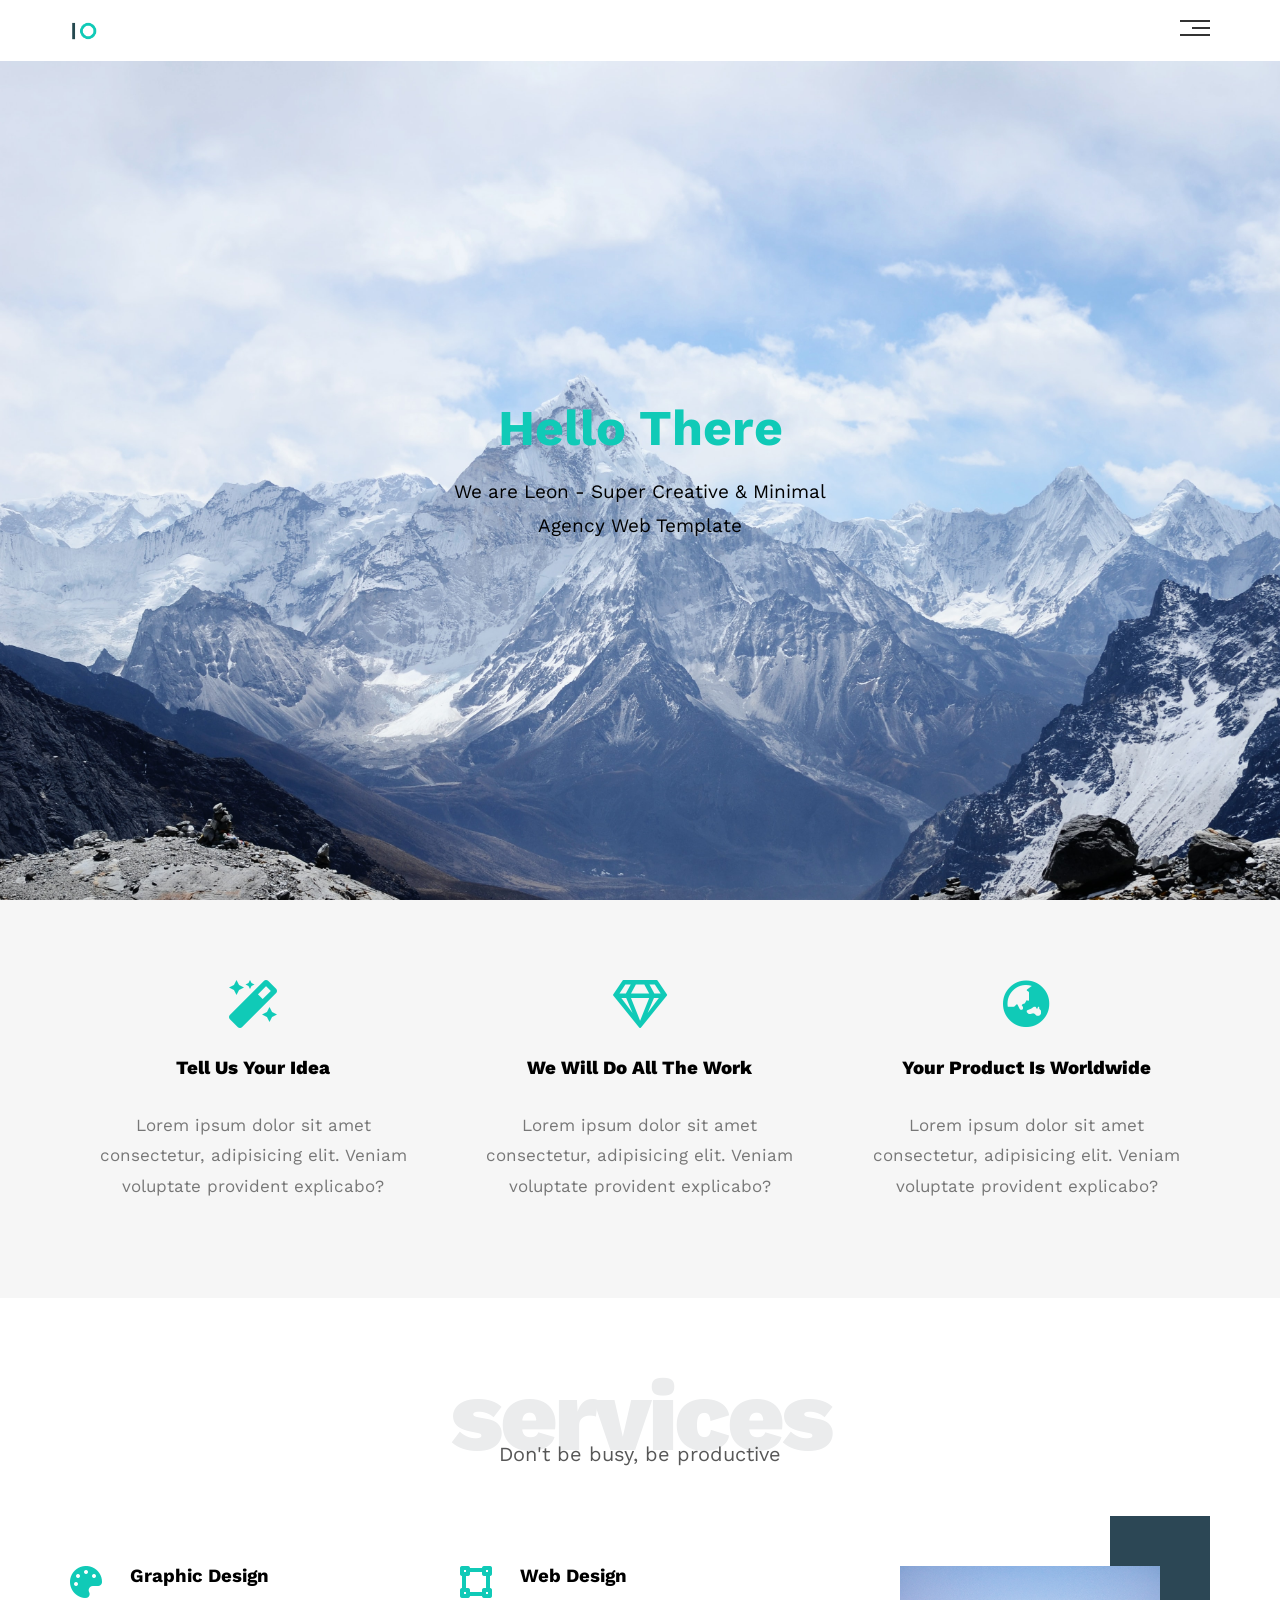
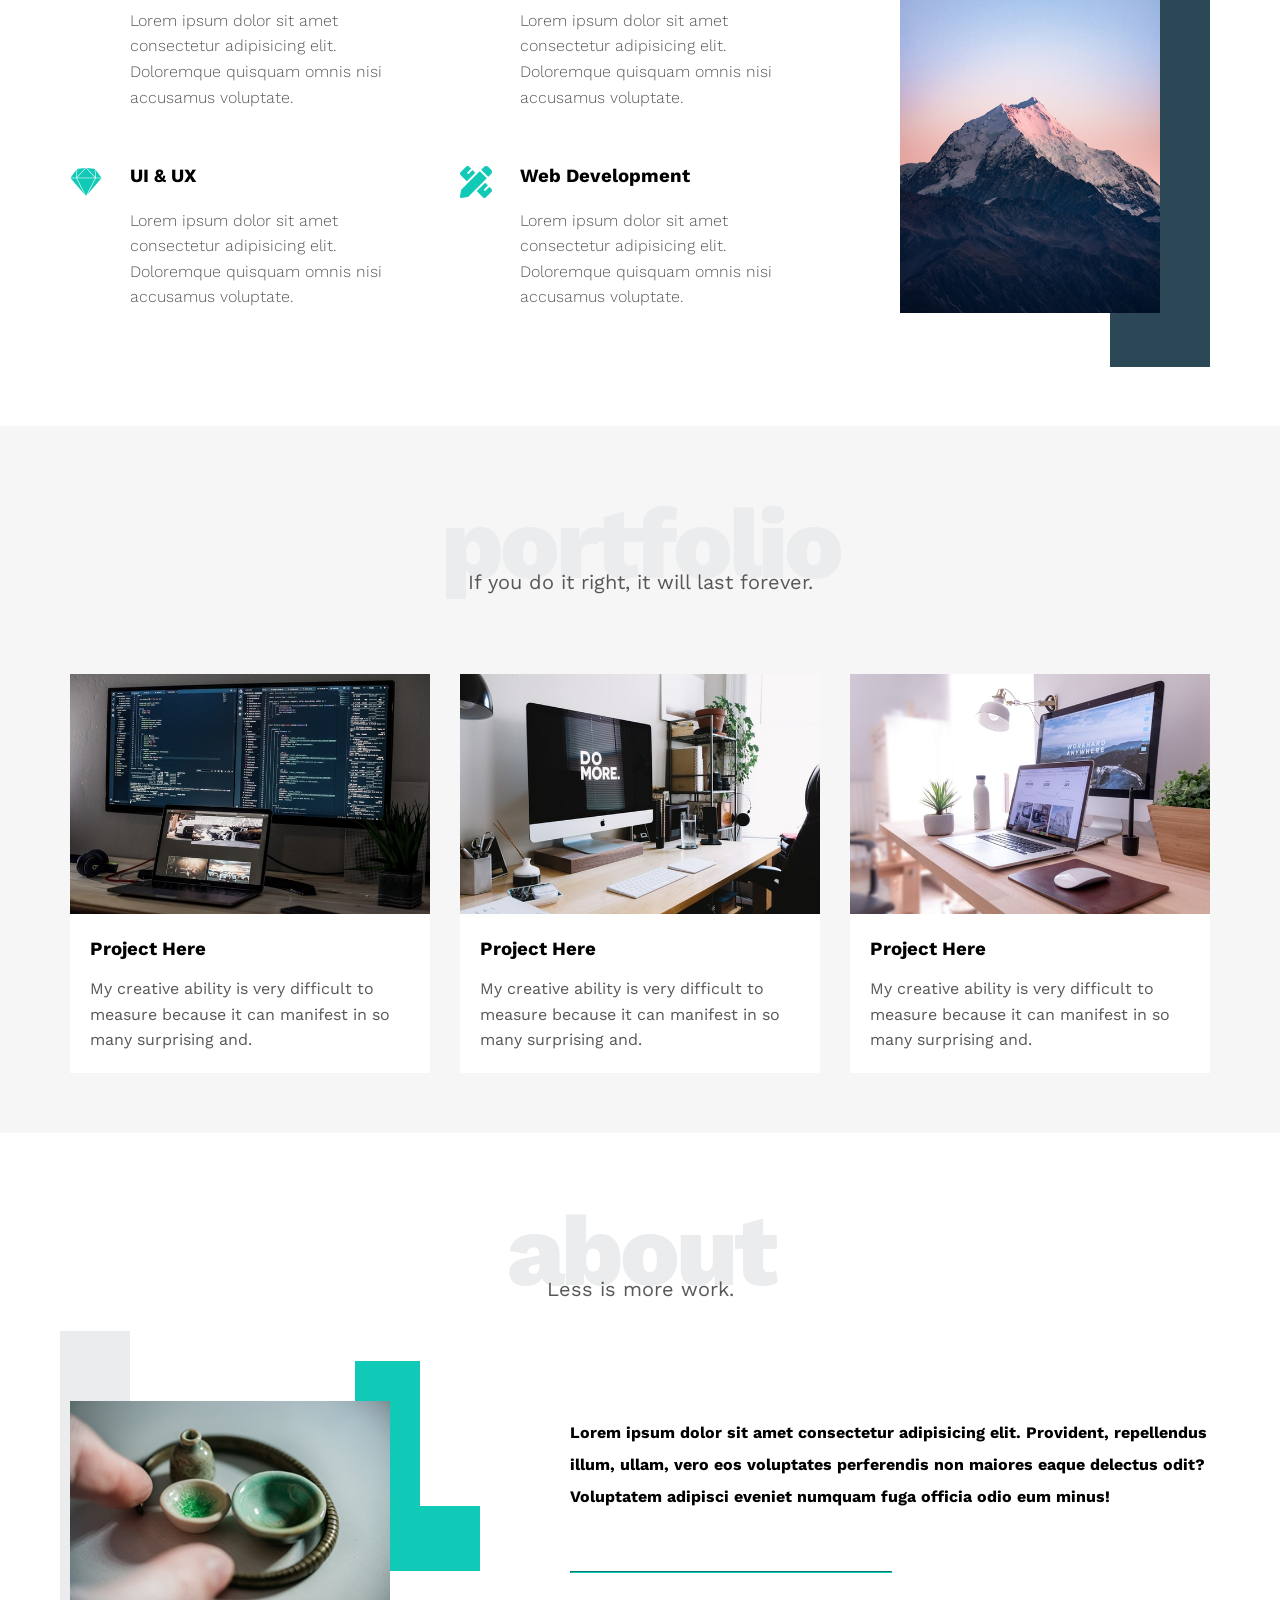
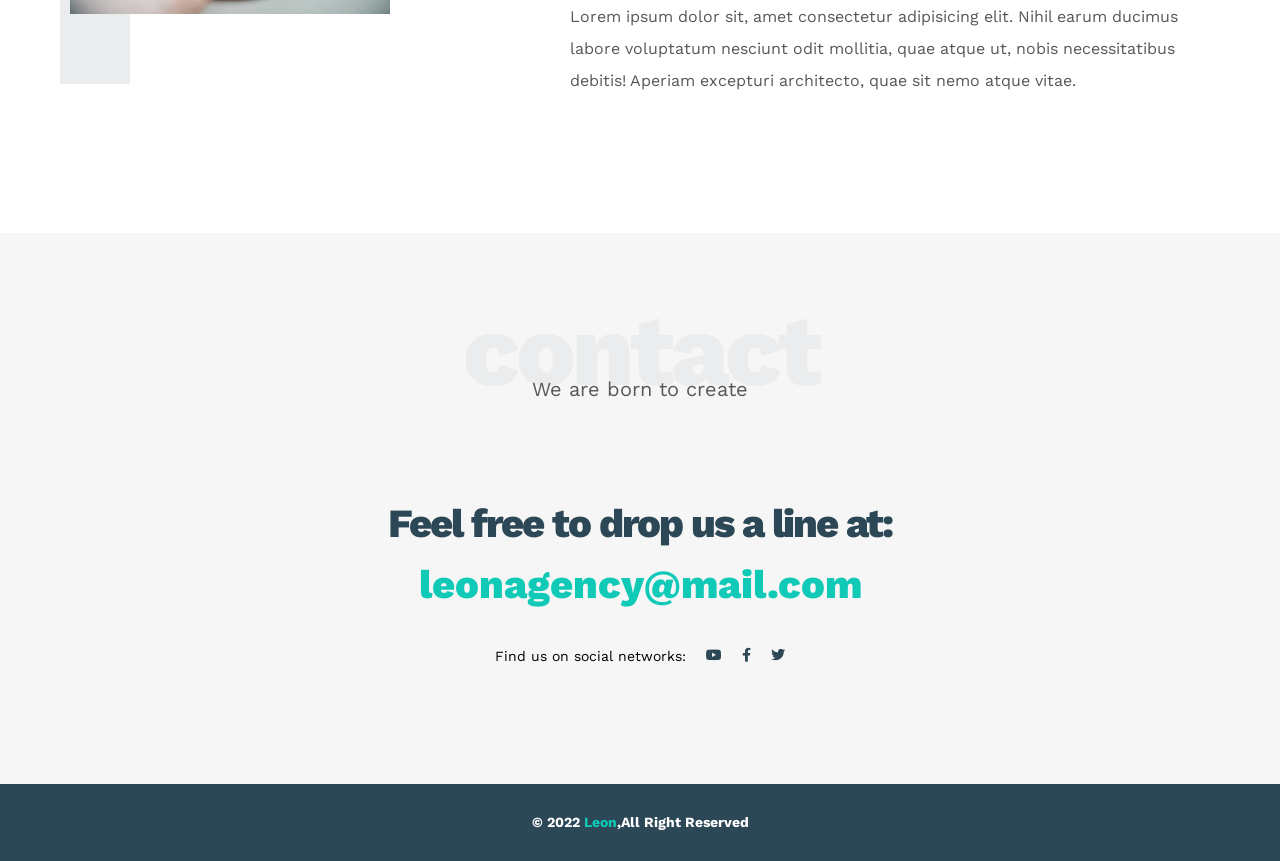
<file: index.html>
<!DOCTYPE html>
<html lang="en">

<head>
    <meta charset="UTF-8" />
    <meta http-equiv="X-UA-Compatible" content="IE=edge" />
    <meta name="viewport" content="width=device-width, initial-scale=1.0" />
    <title>Leon - Template 1</title>
    <link rel="shortcut icon" href="images/logo.png" type="image/png" />
    <!-- Main Template CSS File -->
    <link rel="stylesheet" href="css/leon.css" />
    <!-- Render All Elements Normally -->
    <link rel="stylesheet" href="css/normalize.css" />
    <!-- Font Awesome Library -->
    <link rel="stylesheet" href="css/all.min.css" />
    <!-- Google Fonts -->
    <link rel="preconnect" href="https://fonts.googleapis.com">
    <link rel="preconnect" href="https://fonts.gstatic.com" crossorigin>
    <link href="https://fonts.googleapis.com/css2?family=Work+Sans:wght@200;300;400;500;600;700;800&display=swap"
        rel="stylesheet">
</head>

<body>
    <!-- Start Header -->
    <div class="header">
        <div class="container">
            <img class="logo" src="images/logo.png" alt="logo">
            <div class="links">
                <span class="icon">
                    <span></span>
                    <span></span>
                    <span></span>
                </span>
                <ul>
                    <li><a href="#services">Services</a></li>
                    <li><a href="#portfolio">Portfolio</a></li>
                    <li><a href="#about">About</a></li>
                    <li><a href="#contact">Contact</a></li>

                </ul>
            </div>
        </div>
    </div>
    <!-- End Header -->
    <!-- Start Landing Page  -->
    <div class="landing">
        <div class="into-text">
            <h1>Hello There</h1>
            <p>We are Leon - Super Creative & Minimal Agency Web Template</p>
        </div>
    </div>
    <!-- End Landing Page  -->
    <!-- Start Features -->
    <div class="features">
        <div class="container grid-3">
            <div class="feat">
                <i class="fas fa-magic fa-3x"></i>
                <h3>Tell Us Your Idea</h3>
                <p>Lorem ipsum dolor sit amet consectetur, adipisicing elit. Veniam voluptate provident explicabo?</p>
            </div>
            <div class="feat">
                <i class="far fa-gem fa-3x"></i>
                <h3>We Will Do All The Work</h3>
                <p>Lorem ipsum dolor sit amet consectetur, adipisicing elit. Veniam voluptate provident explicabo?</p>
            </div>
            <div class="feat">
                <i class="fas fa-globe-asia fa-3x"></i>
                <h3>Your Product Is Worldwide</h3>
                <p>Lorem ipsum dolor sit amet consectetur, adipisicing elit. Veniam voluptate provident explicabo?</p>
            </div>
        </div>
    </div>
    <!-- End Features -->
    <!-- Start Services -->
    <div class="services" id="services">
        <div class="container">
            <h2 class="special-heading">services</h2>
            <p>Don't be busy, be productive</p>
            <div class="services-content  grid-3">
                <div class="col">
                    <!-- Start Service -->
                    <div class="srv">
                        <i class="fas fa-palette fa-2x"></i>
                        <div class="text">
                            <h3>Graphic Design</h3>
                            <p>Lorem ipsum dolor sit amet consectetur adipisicing elit. Doloremque quisquam omnis nisi
                                accusamus voluptate.</p>
                        </div>
                    </div>
                    <div class="srv">
                        <i class="fab fa-sketch fa-2x"></i>
                        <div class="text">
                            <h3>UI & UX</h3>
                            <p>Lorem ipsum dolor sit amet consectetur adipisicing elit. Doloremque quisquam omnis nisi
                                accusamus voluptate.</p>
                        </div>
                    </div>
                    <!-- End Service -->
                </div>
                <div class="col">
                    <!-- Start Service -->
                    <div class="srv">
                        <i class="fas fa-vector-square fa-2x"></i>
                        <div class="text">
                            <h3>Web Design</h3>
                            <p>Lorem ipsum dolor sit amet consectetur adipisicing elit. Doloremque quisquam omnis nisi
                                accusamus voluptate.</p>
                        </div>
                    </div>
                    <div class="srv">
                        <i class="fas fa-pencil-ruler fa-2x"></i>
                        <div class="text">
                            <h3>Web Development</h3>
                            <p>Lorem ipsum dolor sit amet consectetur adipisicing elit. Doloremque quisquam omnis nisi
                                accusamus voluptate.</p>
                        </div>
                    </div>
                    <!-- End Service -->
                </div>
                <div class="col">
                    <div class="image image-column">
                        <img src="images/mads-schmidt-rasmussen-xfngap_DToE-unsplash.jpg" </div>
                    </div>
                </div>
            </div>
        </div>
    </div>
    <!-- End Services -->
    <!-- Start Portfolio -->
    <div class="portfolio" id="portfolio">
        <div class="container">
            <h2 class="special-heading">portfolio</h2>
            <p>If you do it right, it will last forever.</p>
            <div class="portfolio-content grid-3">
                <div class="card">
                    <img src="images/joshua-aragon-BMnhuwFYr7w-unsplash.jpg" alt="">
                    <div class="info">
                        <h3>Project Here</h3>
                        <p>My creative ability is very difficult to measure because it can
                            manifest in so many surprising and.</p>
                    </div>
                </div>
                <div class="card">
                    <img src="images/carl-heyerdahl-KE0nC8-58MQ-unsplash.jpg" alt="">
                    <div class="info">
                        <h3>Project Here</h3>
                        <p>My creative ability is very difficult to measure because it can
                            manifest in so many surprising and.</p>
                    </div>
                </div>
                <div class="card">
                    <img src="images/domenico-loia-hGV2TfOh0ns-unsplash.jpg" alt="">
                    <div class="info">
                        <h3>Project Here</h3>
                        <p>My creative ability is very difficult to measure because it can
                            manifest in so many surprising and.</p>
                    </div>
                </div>
            </div>
        </div>
    </div>
    <!-- End Portfolio -->
    <!-- Start About -->
    <div class="about" id="about">
        <div class="container">
            <h2 class="special-heading">about</h2>
            <p>Less is more work.</p>
            <div class="about-content">
                <div class="image">
                    <img src="images/gabriella-clare-marino-EGXpSrG02sU-unsplash-mini.jpg" alt="">
                </div>
                <div class="text">
                    <p>Lorem ipsum dolor sit amet consectetur adipisicing elit. Provident, repellendus illum, ullam,
                        vero eos voluptates perferendis non maiores eaque delectus odit? Voluptatem adipisci eveniet
                        numquam fuga officia odio eum minus!</p>
                    <hr />
                    <p>Lorem ipsum dolor sit, amet consectetur adipisicing elit. Nihil earum ducimus labore voluptatum
                        nesciunt odit mollitia, quae atque ut, nobis necessitatibus debitis! Aperiam excepturi
                        architecto, quae sit nemo atque vitae.</p>
                </div>
            </div>
        </div>
    </div>
    <!-- End About -->
    <!-- Start Contact -->
    <div class="contact" id="contact">
        <div class="container">
            <h2 class="special-heading">contact</h2>
            <p>We are born to create</p>
            <div class="info">
                <p class="label">Feel free to drop us a line at:</p>
                <a href="mailto:leonagency@mail.com?subject=Contact" class="link">leonagency@mail.com</a>
                <div class="social">
                    Find us on social networks:
                    <i class="fab fa-youtube"></i>
                    <i class="fab fa-facebook-f"></i>
                    <i class="fab fa-twitter"></i>
                </div>
            </div>
        </div>
    </div>
    <!-- End Contact -->
    <!-- Start Footer -->
    <div class="footer">
        &copy; 2022 <span>Leon</span>,All Right Reserved
    </div>
    <!-- End Footer -->
</body>

</html>
</file>
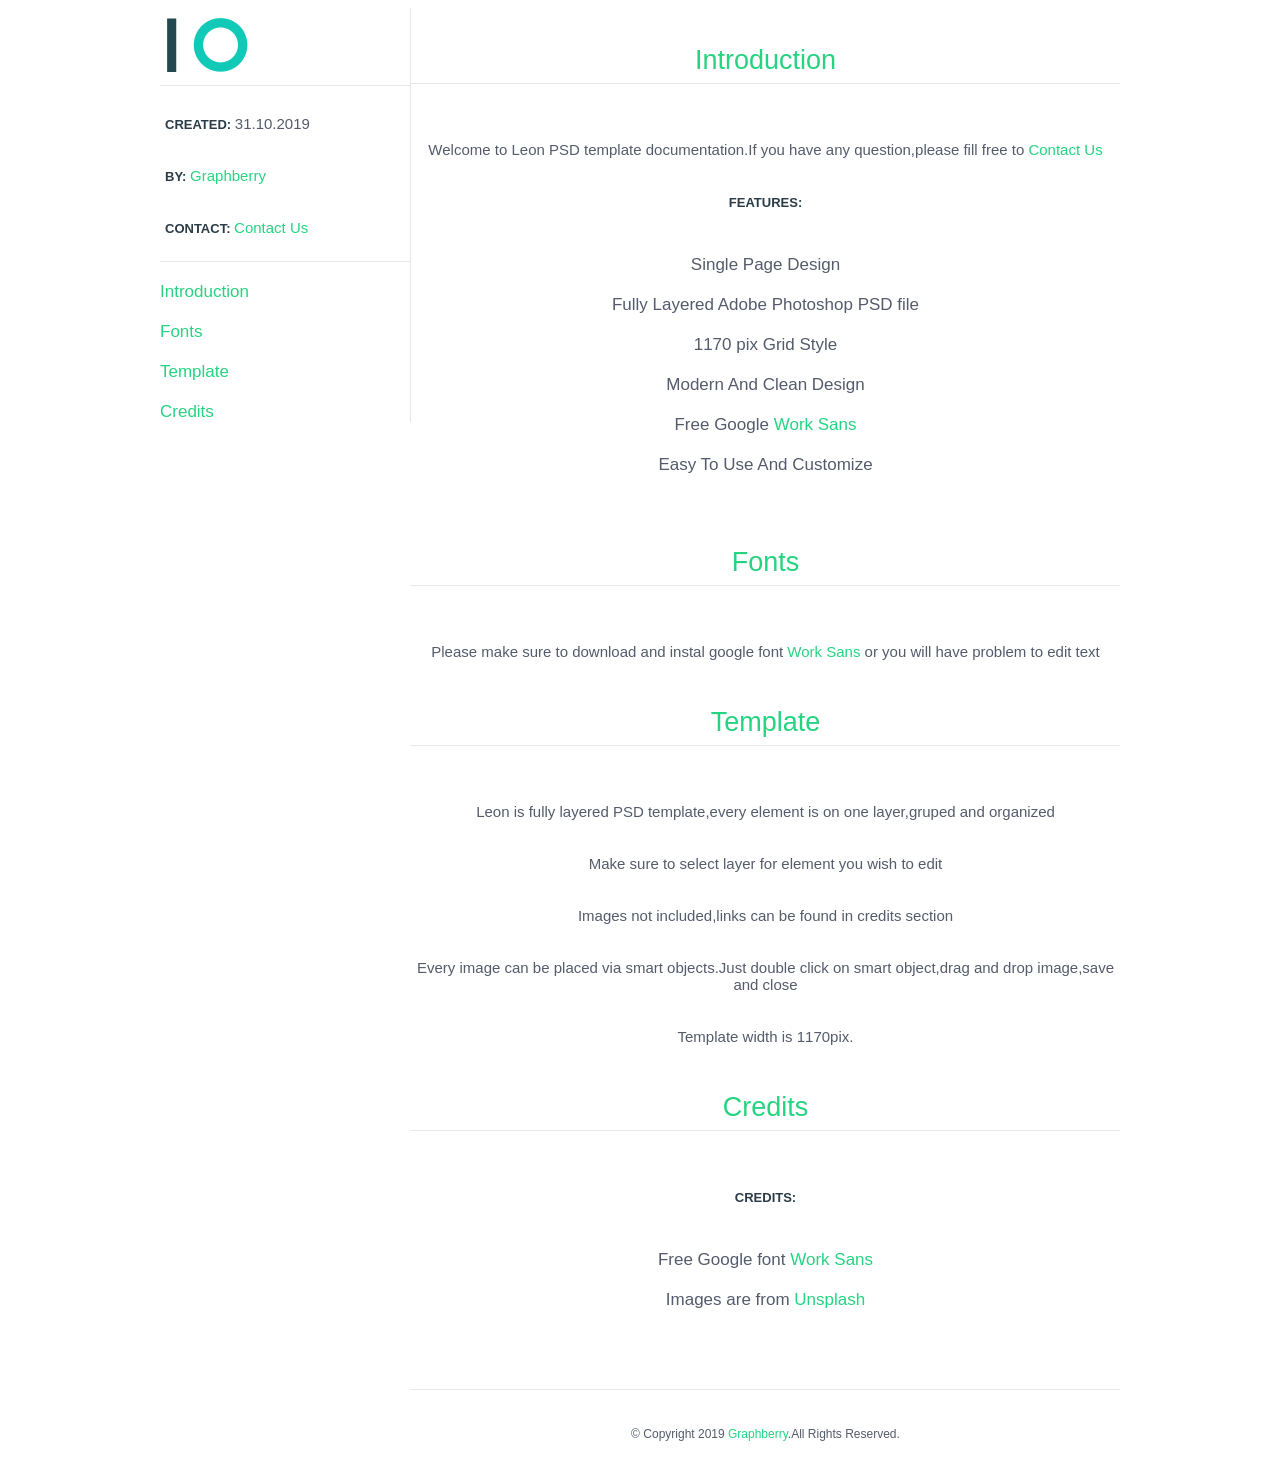
<file: Source/Help/Help.html>
<!DOCTYPE html>
<html>
<head>
	<meta charset="utf-8">
	<title>Leon - Simple Agency PSD Template</title>
    <link rel="stylesheet" href="assets/style.css">
</head>
<body>
	<div class="container">
		<div class="side">
			<div class="info">
				<a href="http://www.graphberry.com"><img src="assets/logo.png"></a>
				<p><b>CREATED: </b> 31.10.2019</p>
				<p><b>BY: </b><a href="http://www.graphberry.com"> Graphberry</a></p>
				<p><b>CONTACT: </b><a href="http://www.graphberry.com/pages/contact"> Contact Us</a></p>
			</div>
			<div class="menu">
				<li>
					<a href="#1">Introduction</a>
				</li>
				<li>
					<a href="#2">Fonts</a>
				</li>
				<li>
					<a href="#3">Template</a>
				</li>
				<li>
					<a href="#4">Credits</a>
				</li>
			</div>
		</div>
		<div class="content">
			<div id="1">
			    <p class="title">Introduction</p>
				<div class="intro-info">
					<p>Welcome to Leon PSD template documentation.If you have any question,please fill free to <a href="http://www.graphberry.com/pages/contact">Contact Us</a></p>
				<p><b>FEATURES: </b>
					<li>Single Page Design</li>
					<li>Fully Layered Adobe Photoshop PSD file</li>
					<li>1170 pix Grid Style</li>
					<li>Modern And Clean Design</li>
					<li>Free Google <a href="https://fonts.google.com/specimen/Work+Sans?selection.family=Work+Sans">Work Sans</a></li>
					<li>Easy To Use And Customize</li>
				</p>
				</div>
		    </div>

			<div id="2">
			    <p class="title">Fonts</p>
				<div class="intro-info">
					<p>Please make sure to download and instal google font <a href="https://fonts.google.com/specimen/Work+Sans?selection.family=Work+Sans">Work Sans</a> or you will have problem to edit text</p>
				</div>
		    </div>

			<div id="3">
			    <p class="title">Template</p>
				<div class="intro-info">
					<p>Leon is fully layered PSD template,every element is on one layer,gruped and organized</p>
					<p>Make sure to select layer for element you wish to edit</p>
                    <p>Images not included,links can be found in credits section</p>
                    <p>Every image can be placed via smart objects.Just double click on smart object,drag and drop image,save and close</p>
                    <p>Template width is 1170pix.</p>
				</div>
		    </div>

			<div id="4">
			    <p class="title">Credits</p>
				<div class="intro-info">
					<p><b>CREDITS:</b>
						<li>Free Google font <a href="https://fonts.google.com/specimen/Work+Sans?selection.family=Work+Sans">Work Sans</a></li>
                        <li>Images are from <a href="https://unsplash.com/">Unsplash</a></li>
                    </p>
				</div>
		    </div>

			<div>
				<p class="title"></p>
				<div class="footer">
					<p>© Copyright 2019 <a href="http://www.graphberry.com">Graphberry</a>.All Rights Reserved.</p>
				</div>
			</div>
		</div>
	</div>






</body>
</html>
</file>
<file: css/leon.css>
/* Start Variables */

:root {
    --main-color: #10cab7;
    --secondary-color: #2c4755;
    --section-padding: 60px;
    --section-background: #f6f6f6;
    --main-duration: 0.3s;
}

/* End Variables */

/* Start Global Rules */

* {
    -webkit-box-sizing: border-box;
    -moz-box-sizing: border-box;
    box-sizing: border-box;
}

html {
    scroll-behavior: smooth;
}

body {
    font-family: 'Work Sans', sans-serif;
}

.container {
    padding-left: 15px;
    padding-right: 15px;
    margin-left: auto;
    margin-right: auto;
}

/* Small */
@media (min-width: 768px) {
    .container {
        width: 750px;
    }
}

/* Medium */
@media (min-width: 992px) {
    .container {
        width: 970px;
    }
}

/* Large */
@media (min-width: 1200px) {
    .container {
        width: 1170px;
    }
}

/* End Global Rules */
/* Start Components */

.special-heading {
    color: #ebeced;
    font-size: 100px;
    text-align: center;
    font-weight: 800;
    letter-spacing: -4px;
    margin: 0;
}

.special-heading+p {
    margin: -30px 0 0;
    font-size: 20px;
    text-align: center;
    color: #575757;
}

@media (max-width: 767px) {
    .special-heading {
        font-size: 60px;
    }

    .special-heading+p {
        margin-top: -20px;
    }
}

.grid-3 {
    display: grid;
    grid-template-columns: repeat(auto-fill, minmax(300px, 1fr));
}

/* End Components */

/* Start Header */

.header {
    padding: 20px;
}

.header .container {
    display: flex;
    justify-content: space-between;
    align-items: center;
}

.header .logo {
    width: 45px;
}

.header .links {
    position: relative;
}

.header .links:hover .icon span:nth-child(2) {
    width: 100%;
}

.header .links .icon {
    width: 30px;
    display: flex;
    flex-wrap: wrap;
    justify-content: flex-end;
}

.header .links .icon span {
    background-color: #333;
    margin-bottom: 5px;
    height: 2px;
}

.header .links .icon span:first-child {

    width: 100%;
}

.header .links .icon span:nth-child(2) {

    width: 60%;
    transition: var(--main-duration);
}

.header .links .icon span:last-child {

    width: 100%;
}

.header .links ul {
    list-style: none;
    margin: 0;
    padding: 0;
    background-color: #f6f6f6;
    position: absolute;
    right: 0;
    min-width: 200px;
    top: calc(100% + 15px);
    display: none;
    z-index: 1;
}

.header .links ul::before {
    content: "";
    border-width: 10px;
    border-style: solid;
    border-color: transparent transparent #f6f6f6 transparent;
    position: absolute;
    right: 5px;
    top: -20px;
}

.header .links:hover ul {
    display: block;
}

.header .links ul li a {
    display: block;
    padding: 15px;
    text-decoration: none;
    color: #333;
    transition: var(--main-duration);
}

.header .links ul li a:hover {
    padding-left: 25px;
}

.header .links ul li:not(:last-child) a {
    border-bottom: 1px solid #ddd;
}

/* End Header */

/* Start Landing Section */
.landing {
    background-image: url("../images/rohit-tandon-9wg5jCEPBsw-unsplash.jpg");
    background-size: cover;
    height: calc(100vh - 61px);
    position: relative;
}

.landing .into-text {
    position: absolute;
    top: 50%;
    left: 50%;
    text-align: center;
    width: 375px;
    max-width: 100%;
    transform: translate(-50%, -50%);
}


.landing .into-text h1 {
    margin: 0;
    font-weight: bold;
    font-size: 50px;
    color: var(--main-color);
}

.landing .into-text p {
    font-size: 19px;
    line-height: 1.8;
}

/* End Landing Section */

/* Start Features */
.features {
    padding-top: var(--section-padding);
    padding-bottom: var(--section-padding);
    background-color: var(--section-background)
}

.features .container {
    grid-gap: 20px;
}

.features .feat {
    padding: 20px;
    text-align: center;
}

.features .feat i {
    color: var(--main-color);
}

.features .feat h3 {
    font-weight: 800;
    margin: 30px 0;
}

.features .feat p {
    line-height: 1.8;
    color: #777;
    font-size: 17px;
}

/* End Features */

/* Start Services */

.services {
    padding-top: var(--section-padding);
    padding-bottom: var(--section-padding);
}

.services .services-content {
    grid-gap: 30px;
    margin-top: 100px;
}

.services .services-content .srv {
    display: flex;
    margin-bottom: 40px
}

@media (max-width: 767px) {
    .services .services-content .srv {
        flex-direction: column;
        text-align: center;
    }
}

.services .services-content .srv i {
    color: var(--main-color);
    flex-basis: 60px;
}

.services .services-content .srv .text {
    flex: 1;
}

.services .services-content .srv .text h3 {
    margin: 0 0 20px;
}

.services .services-content .srv .text p {
    color: #575757;
    font-weight: 300;
    line-height: 1.6;
}

.services .services-content .image {
    text-align: center;
    position: relative;
}

.services .services-content .image::before {
    content: "";
    background-color: var(--secondary-color);
    width: 100px;
    height: calc(100% + 100px);
    top: -50px;
    position: absolute;
    right: 0;
    z-index: -1;
}

.services .services-content .image img {
    width: 260px;
}

@media (max-width: 1199px) {
    .image-column {
        display: none;
    }
}

/* End Services */

/* Start Portfolio */
.portfolio {
    padding-top: var(--section-padding);
    padding-bottom: var(--section-padding);
    background-color: var(--section-background);
}

.portfolio .portfolio-content {
    grid-gap: 30px;
    margin-top: 80px;
}

.portfolio .portfolio-content .card {
    background-color: white;
}

.portfolio .portfolio-content .card img {
    max-width: 100%;
}

.portfolio .portfolio-content .card .info {
    padding: 20px;
}

.portfolio .portfolio-content .card .info h3 {
    margin: 0;
}

.portfolio .portfolio-content .card .info p {
    color: #575757;
    line-height: 1.6;
    margin-bottom: 0;
}

/* End Portfolio */

/* Start About */

.about {
    padding-top: var(--section-padding);
    padding-bottom: calc(var(--section-padding) + 60px);
}

.about .about-content {
    margin-top: 100px;
    display: flex;
    flex-wrap: wrap;
    justify-content: space-between;
}

@media (max-width: 991px) {
    .about .about-content {
        flex-direction: column;
        text-align: center;
    }
}

.about .about-content .image {
    position: relative;
    width: 320px;
    height: 213px;
}

@media (max-width: 991px) {
    .about .about-content .image {
        margin: 0 auto 60px;
    }
}

.about .about-content .image::before {
    content: '';
    position: absolute;
    background-color: #ebeced;
    width: 70px;
    height: calc(100% + 140px);
    top: -70px;
    left: -10px;
    z-index: -1;
}

.about .about-content .image::after {
    content: '';
    position: absolute;
    width: 60px;
    height: 145px;
    border-left: 65px solid var(--main-color);
    border-bottom: 65px solid var(--main-color);
    z-index: -1;
    right: -90px;
    top: -40px;
}

@media (max-width: 991px) {

    .about .about-content .image::before,
    .about .about-content .image::after {
        display: none;
    }
}

.about .about-content .image img {
    max-width: 100%;
}

.about .about-content .text {
    flex-basis: calc(100% - 500px);
}

.about .about-content .text p:first-of-type {
    font-weight: bold;
    line-height: 2;
    margin-bottom: 50px;
}

.about .about-content .text hr {
    width: 50%;
    display: inline-block;
    border-color: var(--main-color);
}

.about .about-content .text p:last-of-type {
    line-height: 2;
    color: #575757;
}

/* End About */

/* Start Contact */

.contact {
    padding-top: var(--section-padding);
    padding-bottom: var(--section-padding);
    background-color: var(--section-background);
}

.contact .info {
    padding-top: var(--section-padding);
    padding-bottom: var(--section-padding);
    text-align: center;
}

.contact .info .label {
    font-size: 40px;
    font-weight: 800;
    color: var(--secondary-color);
    letter-spacing: -2px;
    margin-bottom: 15px;
}

.contact .info .link {
    display: block;
    font-size: 40px;
    font-weight: 800;
    color: var(--main-color);
    text-decoration: none;
}

.contact .info .social {
    display: flex;
    justify-content: center;
    margin-top: 40px;
    font-size: 14px;
}

.contact .info .social i {
    margin-left: 20px;
    color: var(--secondary-color);
}

@media (max-width: 767px) {

    .contact .info .label,
    .contact .info .link {
        font-size: 25px;
    }

}

/* End Contact */

/* Start Footer */

.footer {
    background-color: var(--secondary-color);
    color: white;
    padding: 30px 10px;
    text-align: center;
    font-size: 14px;
    font-weight: bold;

}

.footer span {
    font-weight: bold;
    color: var(--main-color);
}

/* End Footer */
</file>
<file: Source/Help/assets/style.css>
.info a {
	text-decoration:none;
	font-family:Arial;
	color:#26D381;
	font-size:15px;
}
a:hover {
	color:#00E1FF;
}
b {
	color:#2B3C47;
	font-family:Arial;
	font-size:13px;
}
p {
	color:#545B6B;
	font-family:Arial;
	font-size:15px;
	padding:10px 5px;
}
.container {
	width:960px;
	margin:0 auto;
}
.side {
	float:left;
	width:250px;
	border-right:1px solid #E6E6E6;
	position:fixed;
}
.content {
	float:right;
	width:709px;
}
.side img {
	width:150px;
	height:60px;
	border-bottom:1px solid #E6E6E6;
	padding:7px 100px 10px 0px;
}
.info {
	border-bottom:1px solid #E6E6E6;
}
li {
	list-style:none;
	padding-top:20px;
	color:#545B6B;
	font-family:Arial;
}
li a {
	font-size:17px;
	text-decoration:none;
	color:#26D381;
}
li a:hover {
	color:#00E1FF;
}	
.title {
	color:#26D381;
	text-align:center;
	font-size:27px;
	border-bottom:1px solid #E6E6E6;
	padding-bottom:7px;
}
.intro-info {
	text-align:center;
	padding-top:5px;
}
.intro-info a {
	color:#26D381;
	text-decoration:none;
}
.intro-info a:hover {
	color:#00E1FF;
}	
.intro-info li {
	font-size:17px;
}	
.footer p {
	font-size:12px;
	color:#545B6B;
	text-align:center;
}
.footer a {
	color:#26D381;
	text-decoration:none;
}
.footer a:hover {
	color:#00E1FF;
}
</file>
